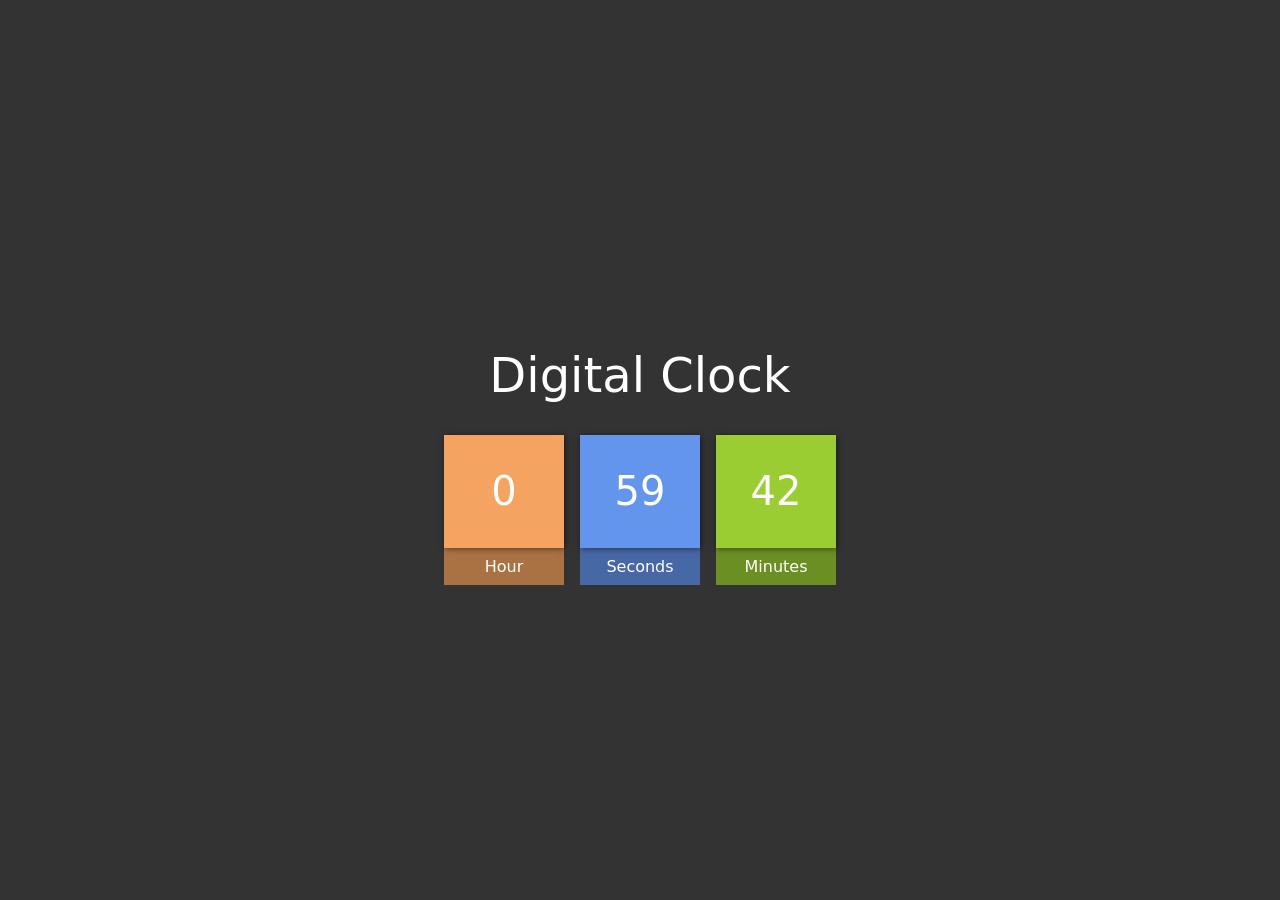
<file: index.html>
<!DOCTYPE html>
<html lang="en">
<head>
    <meta charset="UTF-8">
    <meta http-equiv="X-UA-Compatible" content="IE=edge">
    <meta name="viewport" content="width=device-width, initial-scale=1.0">
    <title>Digital Clock | devBammy</title>
    <link rel="stylesheet" href="./styles.css">
</head>
<body>
    
    <div class="clock">
        <h1>Digital Clock</h1>
        <div class="clocks">
          <div id="time">
            <div class="hour">00</div>
            <div>Hour</div>
          </div>
          <div id="time">
            <div class="minutes">00</div>
            <div>Seconds</div>
          </div>
          <div id="time">
            <div class="seconds">00</div>
            <div>Minutes</div>
          </div>
        </div>
    </div>


    <script src="app.js"></script>
</body>
</html>
</file>
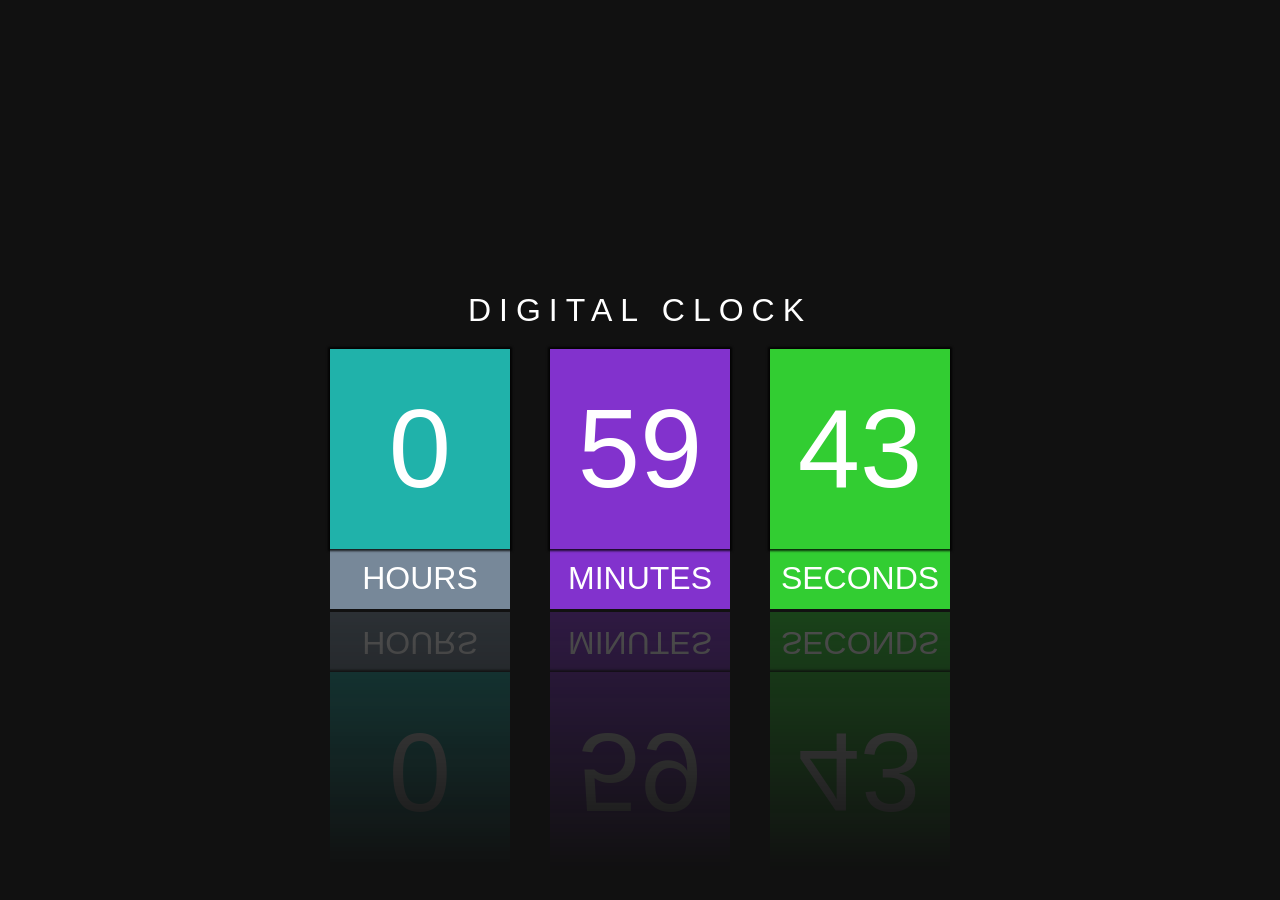
<file: digitalClock/index.html>
<!DOCTYPE html>
<html lang="en">
  <head>
    <meta charset="UTF-8" />
    <meta http-equiv="X-UA-Compatible" content="IE=edge" />
    <meta name="viewport" content="width=device-width, initial-scale=1.0" />
    <title>Count Down Clock</title>
    <link rel="stylesheet" href="index.css" />
  </head>
  <body>
    <div id="clock">
      <h1>Digital Clock</h1>
      <div class="time">
        <div><span id="hour">00</span><span>Hours</span></div>
        <div><span id="minutes">00</span><span>Minutes</span></div>
        <div><span id="seconds">00</span><span>Seconds</span></div>
      </div>
    </div>

    <script src="index.js"></script>
  </body>
</html>
</file>
<file: styles.css>
* {
  margin: 0;
  padding: 0;
  box-sizing: border-box;
}

body {
  background-color: #333;
  height: 100vh;
  width: 100%;
  font-family: system-ui, -apple-system, BlinkMacSystemFont, "Segoe UI", Roboto,
    Oxygen, Ubuntu, Cantarell, "Open Sans", "Helvetica Neue", sans-serif;
  display: flex;
  justify-content: center;
  align-items: center;
  color: #fff;
}

.clock {
  width: 70%;
  margin: auto;
  height: max-content;
}

h1 {
  text-align: center;
  font-size: 2rem;
  font-weight: 300;
  margin: 1rem 0;
}

.clocks {
  width: 100%;
  display: flex;
  justify-content: center;
  align-items: center;
  gap: 1rem;
}

.clocks #time {
  height: 120px;
  width: 80px;
  display: flex;
  flex-direction: column;
  align-items: center;
  background-color: sandybrown;
}

#time div:first-child {
  height: 75%;
  width: 100%;
  display: flex;
  justify-content: center;
  align-items: center;
  font-size: 2.5rem;
  box-shadow: 1px 1px 6px rgba(0, 0, 0, 0.5);
}

#time div:last-child {
  width: 100%;
  height: 25%;
  display: flex;
  align-items: center;
  justify-content: center;
  background: linear-gradient(rgba(0, 0, 0, 0.3), rgba(0, 0, 0, 0.3));
}

#time:nth-child(2) {
  background-color: cornflowerblue;
}

#time:last-child {
  background-color: yellowgreen;
}

@media screen and (min-width: 768px) {
  h1 {
    font-size: 3rem;
    margin: 2rem 0;
  }
  .clocks #time {
    height: 150px;
    width: 120px;
  }
}
</file>
<file: digitalClock/index.css>
* {
  padding: 0;
  margin: 0;
  box-sizing: border-box;
}
body {
  font-family: sans-serif;
  display: flex;
  justify-content: center;
  align-items: center;
  height: 100vh;
  width: 100%;
  background-color: #111;
  color: #fff;
}
#clock h1 {
  font-size: 2rem;
  text-transform: uppercase;
  letter-spacing: 8px;
  font-weight: 500;
  position: relative;
  text-align: center;
  margin-bottom: 20px;
}

#clock .time {
  display: flex;
}

#clock .time div {
  margin: 0 20px;
  -webkit-box-reflect: below 3px linear-gradient(transparent, #0004);
}
#clock .time div span {
  position: relative;
  display: block;
  height: 200px;
  width: 180px;
  background-color: lightseagreen;
  display: flex;
  align-items: center;
  justify-content: center;
  font-size: 7rem;
  z-index: 10;
  box-shadow: 0 0 2px 2px rgba(0, 0, 0, 0.8);
}
#clock .time div span:nth-child(2) {
  height: 60px;
  font-size: 2rem;
  font-weight: 300;
  z-index: 9;
  box-shadow: none;
  background-color: lightslategray;
  text-transform: uppercase;
}
#clock .time div:last-child span{
    background-color: limegreen;
}
#clock .time div:last-child span:nth-child(2) {
    background: limegreen;
}
#clock .time div:nth-child(2) span{
    background-color: rgb(130, 50, 205);
}
</file>
